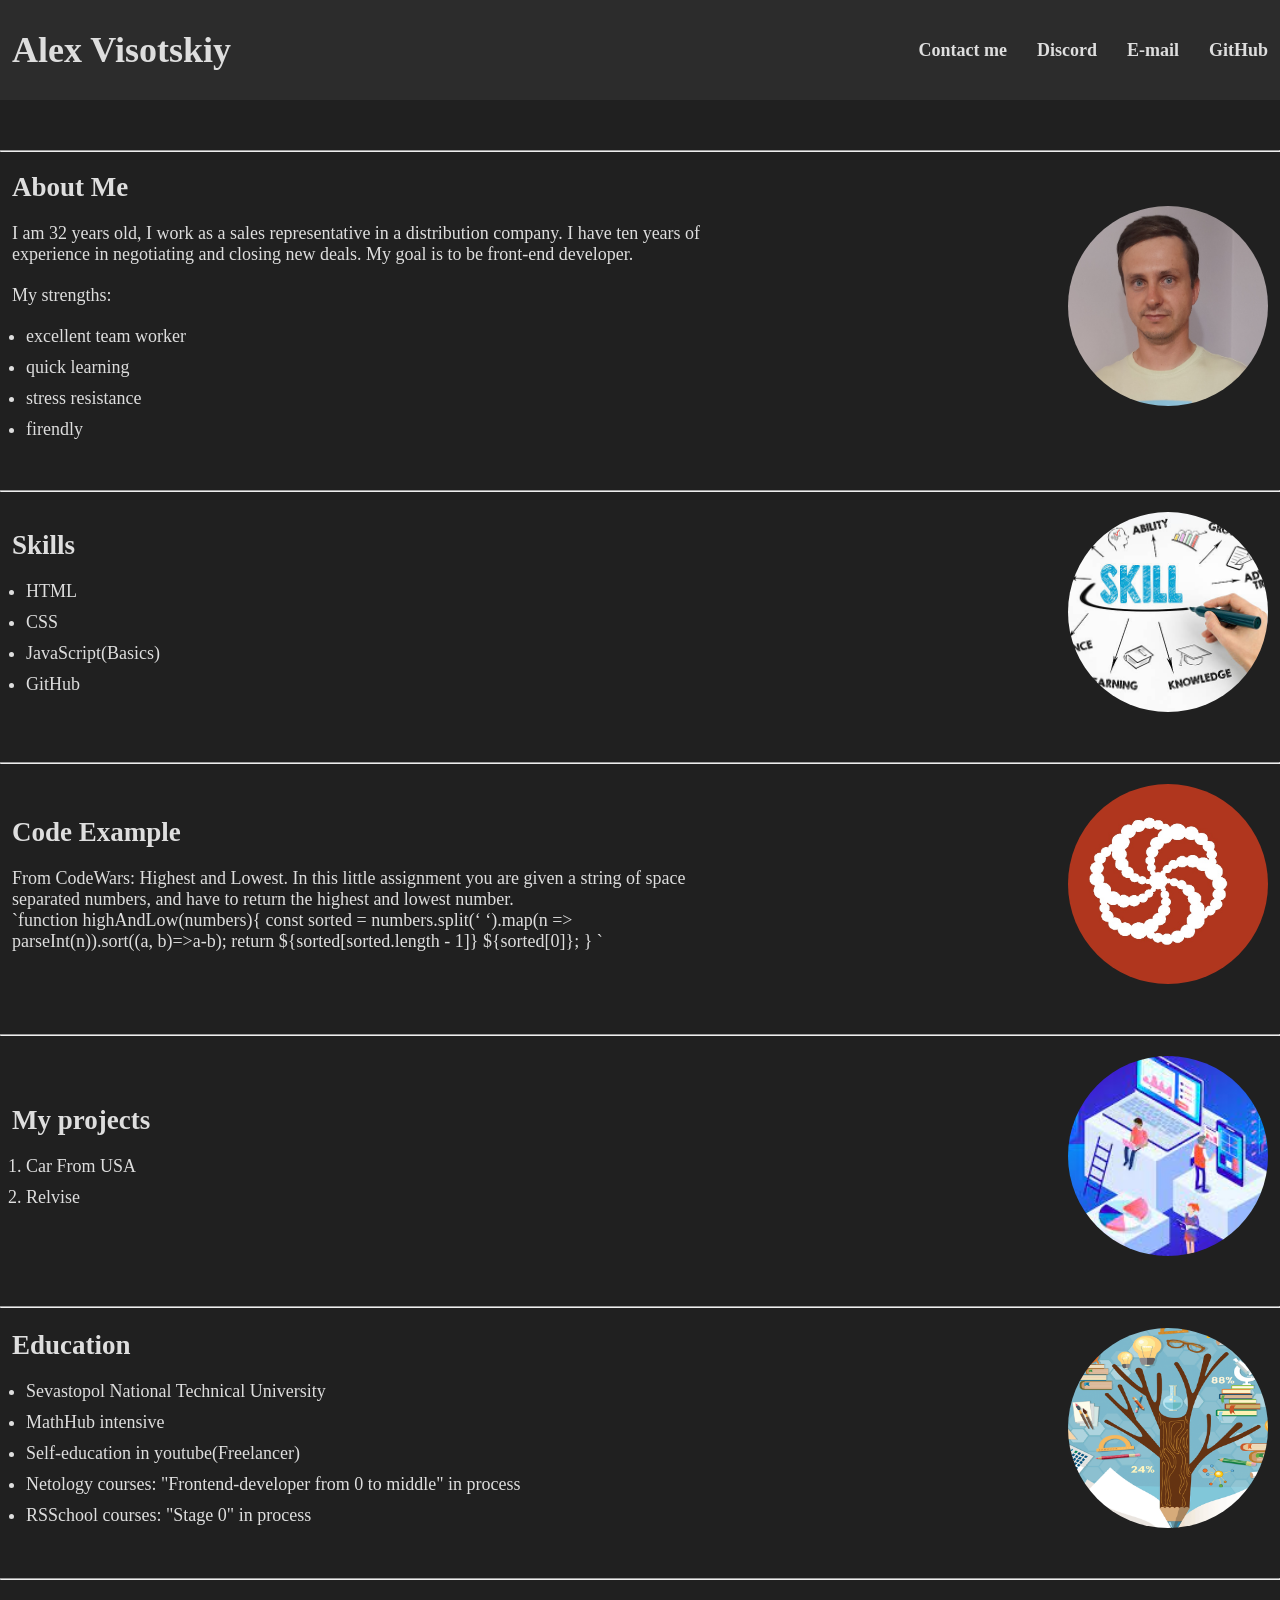
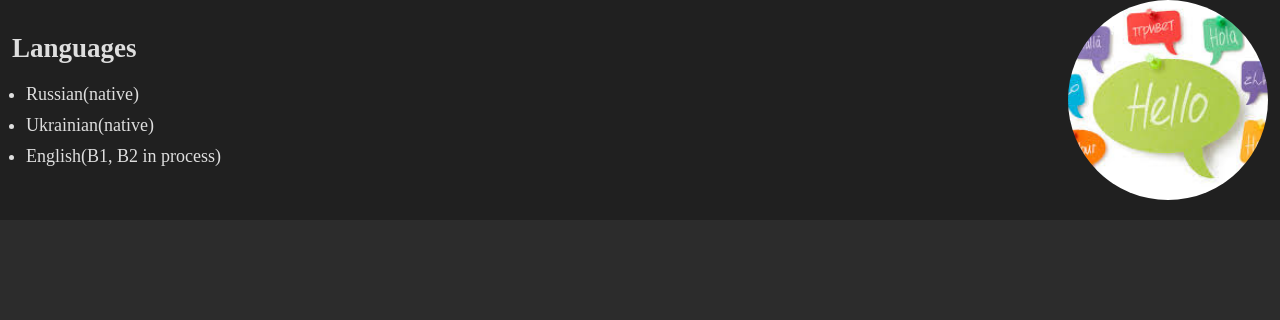
<file: index.html>
<!DOCTYPE html>
<html lang="en">
<head>
    <meta charset="UTF-8">
    <meta name="viewport" content="width=device-width, initial-scale=1.0">
    <link rel="stylesheet" href="style.css">
    <title>CV#3</title>
</head>
<body>
    <header class="header">
        <div class="container">
            <div class="header-wrapper">
                <h1 class="title">Alex Visotskiy</h1>
                <nav class="menu">
                    <ul class="menu-list">
                        <li class="menu-item">
                            <a class="menu__link" href="+79788707913">Contact me</a>
                        </li>
                        <li class="menu-item">
                            <a class="menu__link" href="https://discordapp.com/users/alexvisotskiy">Discord</a>
                        </li>
                        <li class="menu-item">
                            <a class="menu__link" href="https://mail.google.com/mail/u/0/?pli=1#inbox">E-mail</a>
                        </li>
                        <li class="menu-item">
                            <a class="menu__link" href="https://github.com/AlexVisotskiy">GitHub</a>
                        </li>
                    </ul>
                </nav>
            </div>
        </div>
    </header>
    <main class="main">
        <section class="about">
            <div class="container">
                <hr>
                <div class="about-wrapper">
                    <div class="about-info">
                        <h2 class="about-title title">About Me</h2>
                        <p class="about-text">
                            I am 32 years old, I work as a sales representative in a distribution company.
                            I have ten years of experience in negotiating and closing new deals.
                            My goal is to be front-end developer.
                        </p>
                        <p class="about-strength">
                            My strengths:
                        </p>
                        <ul class="about-list list">
                            <li class="list-item">excellent team worker</li>
                            <li class="list-item">quick learning</li>
                            <li class="list-item">stress resistance</li>
                            <li class="list-item">firendly</li>
                        </ul>
                    </div>
                    <div class="about-img">
                        <img src="./img/photo.jpg" alt="AlexVisotskiy" width="200" height="200">
                    </div>
                </div>
            </div>
        </section>
        <section class="skills">
            <div class="container">
                <hr>
                <div class="skills-wrapper">
                    <div class="skills-info">
                        <h2 class="skills-title title">Skills</h2>
                        <ul class="skills-list list">
                            <li class="list-item">HTML</li>
                            <li class="list-item">CSS</li>
                            <li class="list-item">JavaScript(Basics)</li>
                            <li class="list-item">GitHub</li>
                        </ul>
                    </div>
                    <div class="skills-img">
                        <img src="./img/skills.jpg" alt="skills" width="200" height="200">
                    </div>
                </div>
            </div>
        </section>
        <section class="code">
            <div class="container">
                <hr>
                <div class="code-wrapper">
                    <div class="code-info">
                        <h2 class="code-title">Code Example</h2>
                        <p class="codewars">
                            From CodeWars: Highest and Lowest.
                            In this little assignment you are given a string of space separated numbers, 
                            and have to return the highest and lowest number.
                        </p>
                        <p class="code-example">
                            `function highAndLow(numbers){ const sorted = numbers.split(‘ ‘).map(n => parseInt(n)).sort((a, b)=>a-b);
                            return ${sorted[sorted.length - 1]} ${sorted[0]}; } `
                        </p>
                    </div>
                    <div class="code-img">
                        <img src="./img/codewars.jpg" alt="codewars" width="200" height="200">
                    </div>
                </div>
            </div>
        </section>
        <section class="projects">
            <div class="container">
                <hr>
                <div class="projects-wrapper">
                    <div class="projects-info">
                        <h2 class="projects-title">My projects</h2>
                        <ol class="list list-margin">
                            <li class="list-item">
                                <a href="https://github.com/AlexVisotskiy/car-from-USA">Car From USA</a>
                            </li>
                            <li class="list-item">
                                <a href="https://github.com/AlexVisotskiy/relvise">Relvise</a>
                            </li>
                        </ol>
                    </div>
                    <div class="projects-img">
                        <img src="./img/projects.jpg" alt="projects" width="200" height="200">
                    </div>
                </div>
            </div>
        </section>
        <section class="education">
            <div class="container">
                <hr>
                <div class="education-wrapper">
                    <div class="education-info">
                        <h2 class="education-title">Education</h2>
                        <ul class="list list-margin">
                            <li class="list-item">Sevastopol National Technical University</li>
                            <li class="list-item">MathHub intensive</li>
                            <li class="list-item">Self-education in youtube(Freelancer)</li>
                            <li class="list-item">Netology courses: "Frontend-developer from 0 to middle" in process</li>
                            <li class="list-item">RSSchool courses: "Stage 0" in process</li>
                        </ul>
                    </div>
                    <div class="education-img">
                        <img src="./img/education.png" alt="education" width="200" height="200">
                    </div>
                </div>
            </div>
        </section>
        <section class="languages">
            <div class="container">
                <hr>
                <div class="languages-wrapper">
                    <div class="languages-info">
                        <h2 class="languages-title">Languages</h2>
                        <ul class="list list-margin">
                            <li class="list-item">Russian(native)</li>
                            <li class="list-item">Ukrainian(native)</li>
                            <li class="list-item">English(B1, B2 in process)</li>
                        </ul>
                    </div>
                    <div class="languages-img">
                        <img src="./img/languages.jpg" alt="languages" width="200" height="200">
                    </div>
                </div>
            </div>
        </section>
    </main>
    <footer class="footer">
        <div class="container">
            <div class="footer-wrapper">
                <ul class="menu-list">
                    <li class="menu-item">
                        <a class="menu-link" href="https://rs.school/js/">RS-Courses</a>
                    </li>
                    <li class="menu-item">
                        <a class="menu-link" href="https://github.com/AlexVisotskiy">My GitHub</a>
                    </li>
                    <li class="menu-item">
                        <div class="menu-img">
                            <img src="./img/rs_school_js.svg" alt="RS-logo" width="80" height="80">
                        </div>
                    </li>
                    <li class="menu-item">2023</li>
                </ul>
            </div>
        </div>
    </footer>
</body>
</html>
</file>
<file: style.css>
* {
    margin: 0;
    padding: 0;
    box-sizing: border-box;
}
body {
    background: #202020;
    color: #dedede;
    font-size: 18px;
}
a {
    color: inherit;
    text-decoration: none;
}
hr {
    margin-bottom: 20px;
}
.header {
    width: 100%;
    height: 100px;
    background: rgba(50, 50, 50, 0.7);
    backdrop-filter: blur(10px);
}
.container {
    max-width: 1340px;
    margin: 0 auto;
}

.header .header-wrapper {
    padding: 0 12px;
    height: 100px;
    width: 100%;
    display: flex;
    justify-content: space-between;
    align-items: center;
}
.menu-list {
    display: flex;
}
.menu-item {
    list-style: none;
    margin-right: 30px;
    font-size: 18px;
    font-weight: 700;
}
.menu-item:last-child {
    margin-right: unset;
}
section {
    margin-top: 50px;
}
.about-wrapper {
    display: flex;
    justify-content: space-between;
    align-items: center;
    padding: 0 12px;
}
.about-text {
    max-width: 700px;
    margin: 20px 0;
}
.about-strength {
    margin-bottom: 20px;
}
.about-img {
    width: 200px;
    height: 200px;
}
.about-img img {
    height: 100%;
    width: 100%;
    object-fit: cover;
    object-position: top;
    border-radius: 50%;
}
.list {
    margin-left: 14px;
}
.list-item:not(:last-child) {
    margin-bottom: 10px;
}
.skills-wrapper {
    display: flex;
    justify-content: space-between;
    align-items: center;
    padding: 0 12px;
}
.skills-list {
    margin-top: 20px;
}
.skills-img {
    width: 200px;
    height: 200px;
}
.skills-img img {
    height: 100%;
    width: 100%;
    object-fit: cover;
    object-position: top;
    border-radius: 50%;
}
.codewars {
    margin-top: 20px;
}
.code-wrapper {
    display: flex;
    justify-content: space-between;
    align-items: center;
    padding: 0 12px;
}
.code-info {
    max-width: 700px;
}
.code-img {
    width: 200px;
    height: 200px;
}
.code-img img {
    height: 100%;
    width: 100%;
    object-fit: cover;
    object-position: center;
    border-radius: 50%;
}
.list-margin {
    margin-top: 20px;
}
.projects-wrapper {
    display: flex;
    justify-content: space-between;
    align-items: center;
    padding: 0 12px;
}
.projects-img {
    width: 200px;
    height: 200px;
}
.projects-img img {
    height: 100%;
    width: 100%;
    object-fit: cover;
    object-position: top;
    border-radius: 50%;
}
.education-wrapper {
    display: flex;
    justify-content: space-between;
    align-items: center;
    padding: 0 12px;
}
.education-img {
    width: 200px;
    height: 200px;
}
.education-img img {
    height: 100%;
    width: 100%;
    object-fit: cover;
    object-position: center;
    border-radius: 50%;
}
.languages-wrapper {
    display: flex;
    justify-content: space-between;
    align-items: center;
    padding: 0 12px;
}
.languages-img {
    width: 200px;
    height: 200px;
}
.languages-img img {
    height: 100%;
    width: 100%;
    object-fit: cover;
    object-position: center;
    border-radius: 50%;
}
.footer{
    margin-top: 20px;
    width: 100%;
    height: 100px;
    background: rgba(50, 50, 50, 0.7);
    backdrop-filter: blur(10px);
    display: flex;
    justify-content: space-between;
    align-items: center;
}
.footer-wrapper{
    padding: 0 12px;
    height: 100px;
    width: 100%;
}
.menu-list {
    display: flex;
    justify-content: space-between;
    align-items: center;
}
</file>
